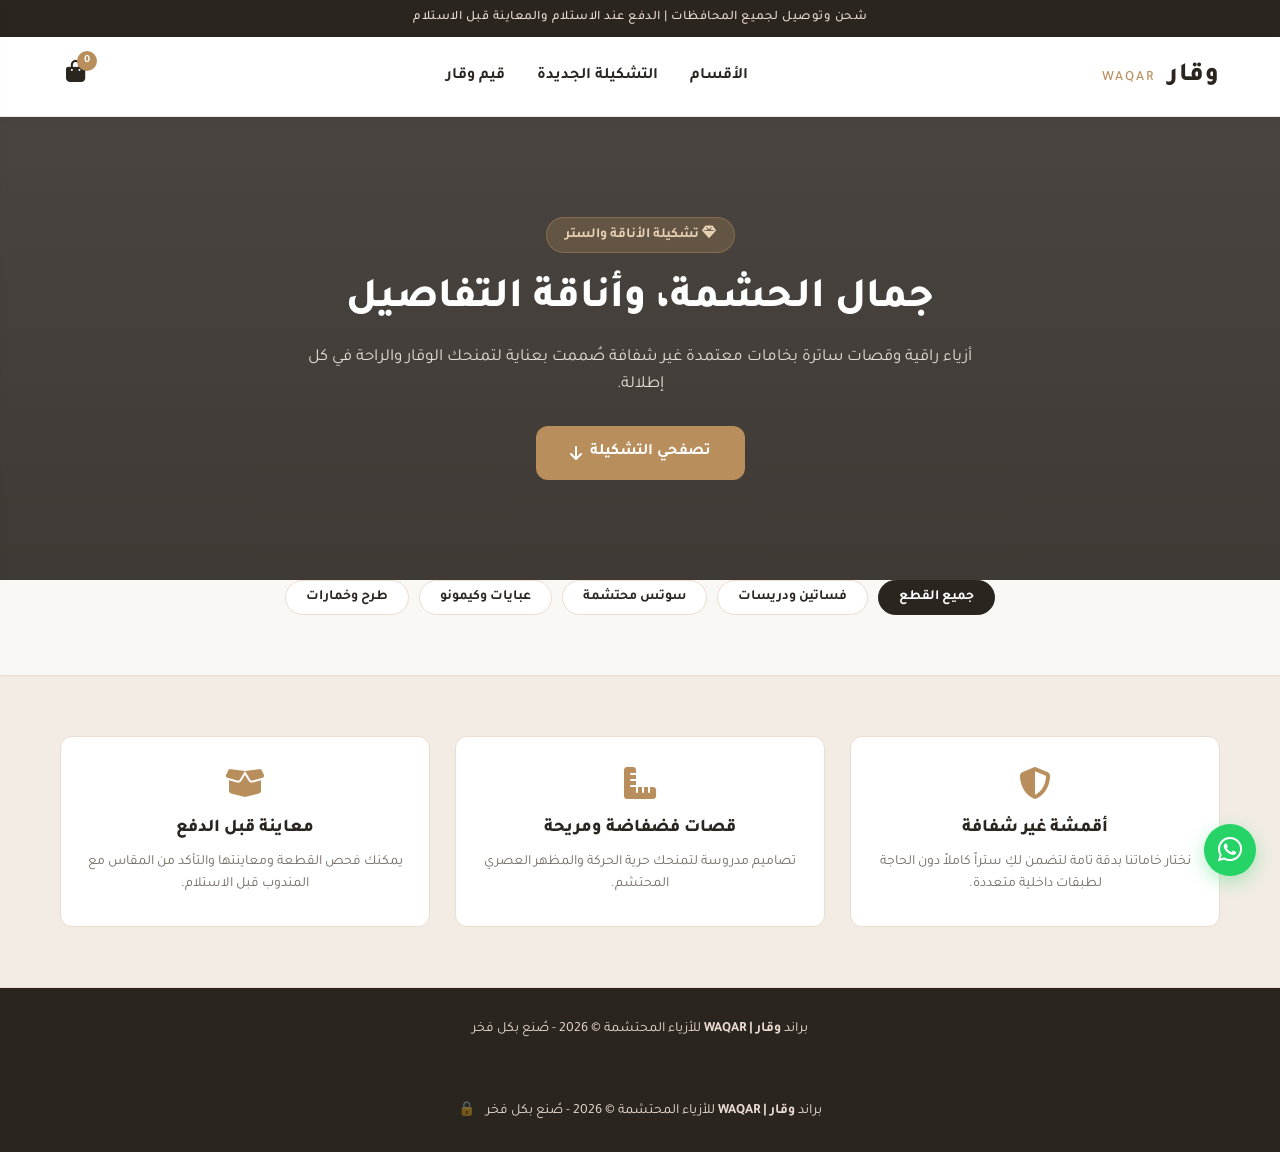
<file: index.html>
<!DOCTYPE html>
<html lang="ar" dir="rtl">
<head>
    <meta charset="UTF-8">
    <meta name="viewport" content="width=device-width, initial-scale=1.0">
    <title>وقار | WAQAR - للأزياء المحتشمة</title>
    <!-- خط تجوال من Google Fonts -->
    <link rel="preconnect" href="https://fonts.googleapis.com">
    <link rel="preconnect" href="https://fonts.gstatic.com" crossorigin>
    <link href="https://fonts.googleapis.com/css2?family=Tajawal:wght@400;500;700;800&display=swap" rel="stylesheet">
    <!-- مكتبة الأيقونات Font Awesome -->
    <link rel="stylesheet" href="https://cdnjs.cloudflare.com/ajax/libs/font-awesome/6.4.0/css/all.min.css">
    <link rel="stylesheet" href="style.css">
</head>
<body>

    <!-- شريط الإعلان العلوي -->
    <div class="top-announcement">
        شحن وتوصيل لجميع المحافظات | الدفع عند الاستلام والمعاينة قبل الاستلام
    </div>

    <!-- شريط التنقل (Navbar) -->
    <nav class="navbar">
        <div class="nav-container">
            <a href="#" class="brand-logo">
                وقار <span>WAQAR</span>
            </a>
            <div class="nav-links">
                <a href="#categories">الأقسام</a>
                <a href="#products">التشكيلة الجديدة</a>
                <a href="#about">قيم وقار</a>
            </div>
            <div class="cart-trigger" id="cartBtn">
                <i class="fa-solid fa-bag-shopping"></i>
                <span class="cart-count" id="cartCount">0</span>
            </div>
        </div>
    </nav>

    <!-- واجهة الترحيب (Hero Section) -->
    <header class="hero">
        <div class="hero-content">
            <span class="sub-badge"><i class="fa-solid fa-gem"></i> تشكيلة الأناقة والستر</span>
            <h1>جمال الحشمة، وأناقة التفاصيل</h1>
            <p>أزياء راقية وقصات ساترة بخامات معتمدة غير شفافة صُممت بعناية لتمنحك الوقار والراحة في كل إطلالة.</p>
            <a href="#products" class="btn primary-btn">تصفحي التشكيلة <i class="fa-solid fa-arrow-down"></i></a>
        </div>
    </header>

    <!-- أقسام الفلترة السريعة (Filter Chips) -->
    <section class="container filter-section" id="categories">
        <div class="filter-chips">
            <button class="chip active" onclick="filterCategory('الكل')">جميع القطع</button>
            <button class="chip" onclick="filterCategory('فساتين')">فساتين ودريسات</button>
            <button class="chip" onclick="filterCategory('سوتس')">سوتس محتشمة</button>
            <button class="chip" onclick="filterCategory('عبايات')">عبايات وكيمونو</button>
            <button class="chip" onclick="filterCategory('طرح وخمار')">طرح وخمارات</button>
        </div>
    </section>

    <!-- شبكة المنتجات -->
    <main class="container" id="products">
        <div class="products-grid" id="productsGrid">
            <!-- المنتجات يتم توليدها ديناميكياً من script.js -->
        </div>
    </main>

    <!-- قسم عن البراند -->
    <section class="about-section" id="about">
        <div class="container about-grid">
            <div class="about-card">
                <i class="fa-solid fa-shield-halved"></i>
                <h4>أقمشة غير شفافة</h4>
                <p>نختار خاماتنا بدقة تامة لتضمن لكِ ستراً كاملاً دون الحاجة لطبقات داخلية متعددة.</p>
            </div>
            <div class="about-card">
                <i class="fa-solid fa-ruler-combined"></i>
                <h4>قصات فضفاضة ومريحة</h4>
                <p>تصاميم مدروسة لتمنحك حرية الحركة والمظهر العصري المحتشم.</p>
            </div>
            <div class="about-card">
                <i class="fa-solid fa-box-open"></i>
                <h4>معاينة قبل الدفع</h4>
                <p>يمكنك فحص القطعة ومعاينتها والتأكد من المقاس مع المندوب قبل الاستلام.</p>
            </div>
        </div>
    </section>

    <!-- السلة الجانبية (Cart Drawer) -->
    <div class="cart-overlay" id="cartOverlay"></div>
    <aside class="cart-drawer" id="cartDrawer">
        <div class="cart-header">
            <h3><i class="fa-solid fa-bag-shopping"></i> سلة التسوق</h3>
            <button class="close-cart" id="closeCartBtn">&times;</button>
        </div>
        <div class="cart-items" id="cartItems">
            <!-- المنتجات تظهر هنا -->
        </div>
        <div class="cart-footer">
            <div class="cart-total-row">
                <span>الإجمالي:</span>
                <span id="cartTotalPrice">0 ج.م</span>
            </div>
            <button class="btn checkout-btn" id="openCheckoutModalBtn">متابعة تأكيد الطلب</button>
        </div>
    </aside>

    <!-- نافذة تأكيد الطلب (Checkout Modal) -->
    <div class="modal-overlay" id="checkoutModal">
        <div class="modal-card">
            <div class="modal-header">
                <h3>بيانات الشحن والتوصيل</h3>
                <button class="close-modal" id="closeCheckoutBtn">&times;</button>
            </div>
            <form id="orderForm">
                <div class="form-group">
                    <label>الاسم بالكامل</label>
                    <input type="text" id="custName" placeholder="مثال: ياسمين أحمد" required>
                </div>
                <div class="form-group">
                    <label>رقم الهاتف (واتساب متاح)</label>
                    <input type="tel" id="custPhone" placeholder="010xxxxxxxx" required>
                </div>
                <div class="form-group">
                    <label>المحافظة والمدينة</label>
                    <input type="text" id="custCity" placeholder="مثال: الجيزة - 6 أكتوبر" required>
                </div>
                <div class="form-group">
                    <label>العنوان بالتفصيل</label>
                    <textarea id="custAddress" rows="2" placeholder="المنطقة، الشارع، رقم المبنى، وعلامة مميزة" required></textarea>
                </div>
                <div class="form-group">
                    <label>ملاحظات إضافية (اختياري)</label>
                    <input type="text" id="custNotes" placeholder="تفضيل وقت الاستلام أو تفاصيل خاصة بالمقاس">
                </div>
                <div class="form-group">
                    <label>طريقة الدفع</label>
                    <div class="payment-badge">
                        <i class="fa-solid fa-hand-holding-dollar"></i> الدفع عند الاستلام مع إمكانية المعاينة
                    </div>
                </div>
                <button type="submit" class="btn order-confirm-btn">
                    <i class="fa-brands fa-whatsapp"></i> إرسال الفاتورة وتأكيد الطلب عبر واتساب
                </button>
            </form>
        </div>
    </div>

    <!-- زر واتساب العائم -->
    <a href="https://wa.me/201000000000" target="_blank" class="floating-whatsapp" title="استفسار سريع عبر واتساب">
        <i class="fa-brands fa-whatsapp"></i>
    </a>

    <footer>
        <p>براند <strong>وقار | WAQAR</strong> للأزياء المحتشمة &copy; 2026 - صُنع بكل فخر</p>
    </footer>

    <script src="script.js"></script>
</body>
</html><footer>
    <p>براند <strong>وقار | WAQAR</strong> للأزياء المحتشمة &copy; 2026 - صُنع بكل فخر 
       <a href="admin.html" title="دخول الإدارة" style="color: inherit; text-decoration: none; margin-right: 8px; opacity: 0.4;">🔒</a>
    </p>
</footer>
</file>
<file: style.css>
:root {
    --primary: #2b2520;           /* بني دافئ فخم */
    --primary-light: #443c35;
    --accent: #b88e5d;            /* بيج ذهبي راقٍ */
    --accent-hover: #9c7344;
    --bg-page: #faf8f5;           /* أوف وايت ناعم ومريح */
    --card-bg: #ffffff;
    --text-main: #2b2520;
    --text-muted: #736b63;
    --border: #ebdcd0;
    --radius: 12px;
    --transition: 0.3s ease;
}

* {
    margin: 0;
    padding: 0;
    box-sizing: border-box;
    font-family: 'Tajawal', sans-serif;
}

body {
    background-color: var(--bg-page);
    color: var(--text-main);
    line-height: 1.6;
}

/* شريط الإعلان */
.top-announcement {
    background: var(--primary);
    color: #ebdcd0;
    font-size: 13px;
    text-align: center;
    padding: 8px 15px;
    font-weight: 500;
    letter-spacing: 0.5px;
}

/* Navbar */
.navbar {
    background: #ffffff;
    position: sticky;
    top: 0;
    z-index: 100;
    box-shadow: 0 2px 10px rgba(0, 0, 0, 0.03);
    border-bottom: 1px solid #f1eae2;
}

.nav-container {
    max-width: 1200px;
    margin: auto;
    padding: 16px 20px;
    display: flex;
    justify-content: space-between;
    align-items: center;
}

.brand-logo {
    font-size: 26px;
    font-weight: 800;
    color: var(--primary);
    text-decoration: none;
    letter-spacing: 1px;
}

.brand-logo span {
    color: var(--accent);
    font-size: 14px;
    font-weight: 500;
    margin-right: 6px;
    letter-spacing: 2px;
}

.nav-links a {
    text-decoration: none;
    color: var(--text-main);
    margin: 0 14px;
    font-weight: 600;
    transition: var(--transition);
}

.nav-links a:hover {
    color: var(--accent);
}

.cart-trigger {
    position: relative;
    cursor: pointer;
    font-size: 22px;
    color: var(--primary);
    padding: 6px;
}

.cart-count {
    position: absolute;
    top: -2px;
    right: -6px;
    background: var(--accent);
    color: #fff;
    font-size: 11px;
    font-weight: 700;
    width: 20px;
    height: 20px;
    border-radius: 50%;
    display: flex;
    align-items: center;
    justify-content: center;
}

/* Hero Section */
.hero {
    background: linear-gradient(rgba(43, 37, 32, 0.85), rgba(43, 37, 32, 0.9)), 
                url('https://images.unsplash.com/photo-1583391733956-3750e0ff4e8b?auto=format&fit=crop&w=1400&q=80') center/cover no-repeat;
    color: #fff;
    padding: 100px 20px;
    text-align: center;
}

.hero-content {
    max-width: 680px;
    margin: auto;
}

.sub-badge {
    background: rgba(184, 142, 93, 0.25);
    color: #e8d0b5;
    border: 1px solid rgba(184, 142, 93, 0.4);
    padding: 6px 18px;
    border-radius: 30px;
    font-size: 14px;
    display: inline-block;
    margin-bottom: 20px;
    font-weight: 600;
}

.hero h1 {
    font-size: 42px;
    font-weight: 800;
    margin-bottom: 16px;
    line-height: 1.3;
}

.hero p {
    color: #e5dfd8;
    font-size: 17px;
    margin-bottom: 28px;
}

/* Buttons */
.btn {
    display: inline-flex;
    align-items: center;
    justify-content: center;
    gap: 8px;
    border: none;
    cursor: pointer;
    font-weight: 700;
    border-radius: var(--radius);
    transition: var(--transition);
    text-decoration: none;
}

.primary-btn {
    background: var(--accent);
    color: #fff;
    padding: 14px 34px;
    font-size: 16px;
}

.primary-btn:hover {
    background: var(--accent-hover);
    transform: translateY(-2px);
}

/* Filter Chips */
.filter-section {
    margin-top: 40px;
    margin-bottom: 25px;
    text-align: center;
}

.filter-chips {
    display: flex;
    justify-content: center;
    flex-wrap: wrap;
    gap: 10px;
}

.chip {
    background: #ffffff;
    border: 1px solid var(--border);
    color: var(--text-main);
    padding: 8px 20px;
    border-radius: 25px;
    font-size: 14px;
    font-weight: 600;
    cursor: pointer;
    transition: var(--transition);
}

.chip.active, .chip:hover {
    background: var(--primary);
    color: #fff;
    border-color: var(--primary);
}

/* Products Grid */
.container {
    max-width: 1200px;
    margin: auto;
    padding: 0 20px;
}

.products-grid {
    display: grid;
    grid-template-columns: repeat(auto-fit, minmax(280px, 1fr));
    gap: 28px;
    margin-bottom: 60px;
}

.product-card {
    background: var(--card-bg);
    border-radius: var(--radius);
    overflow: hidden;
    border: 1px solid var(--border);
    box-shadow: 0 4px 15px rgba(0, 0, 0, 0.02);
    display: flex;
    flex-direction: column;
    transition: var(--transition);
}

.product-card:hover {
    transform: translateY(-5px);
    box-shadow: 0 12px 25px rgba(68, 60, 53, 0.08);
}

.product-image {
    width: 100%;
    height: 360px;
    object-fit: cover;
    background: #f0ece7;
}

.product-details {
    padding: 20px;
    display: flex;
    flex-direction: column;
    flex-grow: 1;
}

.product-category {
    font-size: 12px;
    color: var(--accent);
    font-weight: 700;
}

.product-title {
    font-size: 18px;
    font-weight: 700;
    margin: 6px 0 10px;
    color: var(--primary);
}

.product-price {
    font-size: 21px;
    font-weight: 800;
    color: var(--primary);
    margin-bottom: 16px;
}

.size-selector {
    display: flex;
    gap: 8px;
    margin-bottom: 18px;
    flex-wrap: wrap;
}

.size-btn {
    border: 1px solid var(--border);
    background: #faf8f5;
    padding: 6px 12px;
    border-radius: 6px;
    cursor: pointer;
    font-weight: 600;
    font-size: 13px;
    transition: var(--transition);
}

.size-btn.active {
    background: var(--primary);
    color: #fff;
    border-color: var(--primary);
}

.add-to-cart-btn {
    margin-top: auto;
    background: var(--primary);
    color: #fff;
    padding: 12px;
    font-size: 15px;
}

.add-to-cart-btn:hover {
    background: var(--primary-light);
}

/* About Section */
.about-section {
    background: #f2ece4;
    padding: 60px 20px;
    border-top: 1px solid var(--border);
    border-bottom: 1px solid var(--border);
}

.about-grid {
    display: grid;
    grid-template-columns: repeat(auto-fit, minmax(260px, 1fr));
    gap: 25px;
    text-align: center;
}

.about-card {
    background: #ffffff;
    padding: 30px 20px;
    border-radius: var(--radius);
    border: 1px solid #ebdcd0;
}

.about-card i {
    font-size: 32px;
    color: var(--accent);
    margin-bottom: 15px;
}

.about-card h4 {
    font-size: 18px;
    font-weight: 800;
    margin-bottom: 8px;
    color: var(--primary);
}

.about-card p {
    font-size: 14px;
    color: var(--text-muted);
}

/* Cart Drawer */
.cart-overlay {
    position: fixed;
    top: 0;
    left: 0;
    width: 100%;
    height: 100%;
    background: rgba(43, 37, 32, 0.5);
    z-index: 998;
    opacity: 0;
    visibility: hidden;
    transition: var(--transition);
}

.cart-drawer {
    position: fixed;
    top: 0;
    left: -420px;
    width: 100%;
    max-width: 400px;
    height: 100%;
    background: #ffffff;
    z-index: 999;
    box-shadow: 4px 0 20px rgba(0,0,0,0.12);
    display: flex;
    flex-direction: column;
    transition: 0.35s ease;
}

body.cart-open .cart-drawer {
    left: 0;
}

body.cart-open .cart-overlay {
    opacity: 1;
    visibility: visible;
}

.cart-header {
    padding: 20px;
    display: flex;
    justify-content: space-between;
    align-items: center;
    border-bottom: 1px solid var(--border);
}

.close-cart, .close-modal {
    background: none;
    border: none;
    font-size: 26px;
    cursor: pointer;
    color: var(--text-muted);
}

.cart-items {
    padding: 20px;
    overflow-y: auto;
    flex-grow: 1;
}

.cart-item {
    display: flex;
    gap: 14px;
    margin-bottom: 16px;
    padding-bottom: 16px;
    border-bottom: 1px solid #f6f0ea;
}

.cart-item-img {
    width: 70px;
    height: 80px;
    border-radius: 8px;
    object-fit: cover;
}

.cart-item-info {
    flex-grow: 1;
}

.cart-item-title {
    font-size: 15px;
    font-weight: 700;
    color: var(--primary);
}

.cart-item-meta {
    font-size: 13px;
    color: var(--text-muted);
}

.cart-item-actions {
    display: flex;
    align-items: center;
    gap: 10px;
    margin-top: 8px;
}

.qty-btn {
    border: 1px solid var(--border);
    background: #faf8f5;
    width: 26px;
    height: 26px;
    border-radius: 4px;
    cursor: pointer;
    font-weight: bold;
}

.remove-item-btn {
    background: none;
    border: none;
    color: #dc2626;
    cursor: pointer;
    margin-right: auto;
    font-size: 14px;
}

.cart-footer {
    padding: 20px;
    border-top: 1px solid var(--border);
    background: #faf8f5;
}

.cart-total-row {
    display: flex;
    justify-content: space-between;
    font-size: 18px;
    font-weight: 800;
    margin-bottom: 16px;
}

.checkout-btn {
    width: 100%;
    background: var(--accent);
    color: #fff;
    padding: 14px;
    font-size: 16px;
}

.checkout-btn:hover {
    background: var(--accent-hover);
}

/* Modal */
.modal-overlay {
    position: fixed;
    top: 0;
    left: 0;
    width: 100%;
    height: 100%;
    background: rgba(43, 37, 32, 0.6);
    display: flex;
    align-items: center;
    justify-content: center;
    z-index: 1000;
    opacity: 0;
    visibility: hidden;
    transition: var(--transition);
    padding: 16px;
}

.modal-overlay.active {
    opacity: 1;
    visibility: visible;
}

.modal-card {
    background: #fff;
    width: 100%;
    max-width: 480px;
    border-radius: var(--radius);
    padding: 24px;
}

.modal-header {
    display: flex;
    justify-content: space-between;
    align-items: center;
    margin-bottom: 18px;
    border-bottom: 1px solid var(--border);
    padding-bottom: 10px;
}

.form-group {
    margin-bottom: 14px;
}

.form-group label {
    display: block;
    font-size: 14px;
    font-weight: 700;
    margin-bottom: 5px;
    color: var(--primary);
}

.form-group input, .form-group textarea {
    width: 100%;
    padding: 10px 14px;
    border: 1px solid var(--border);
    border-radius: 8px;
    font-size: 14px;
    outline: none;
    background: #faf8f5;
}

.form-group input:focus, .form-group textarea:focus {
    border-color: var(--accent);
    background: #fff;
}

.payment-badge {
    background: #fdf5ea;
    color: #8c5b23;
    padding: 10px;
    border-radius: 8px;
    font-weight: 700;
    font-size: 13px;
    display: flex;
    align-items: center;
    gap: 8px;
    border: 1px solid #ebdcd0;
}

.order-confirm-btn {
    width: 100%;
    background: #25d366;
    color: #fff;
    padding: 14px;
    font-size: 16px;
    margin-top: 10px;
}

.order-confirm-btn:hover {
    background: #1ebc59;
}

.floating-whatsapp {
    position: fixed;
    bottom: 24px;
    right: 24px;
    background: #25d366;
    color: #fff;
    width: 52px;
    height: 52px;
    border-radius: 50%;
    display: flex;
    align-items: center;
    justify-content: center;
    font-size: 28px;
    box-shadow: 0 6px 18px rgba(37, 211, 102, 0.35);
    text-decoration: none;
    z-index: 900;
}

footer {
    text-align: center;
    padding: 30px;
    background: var(--primary);
    color: #ebdcd0;
    font-size: 14px;
}
</file>
